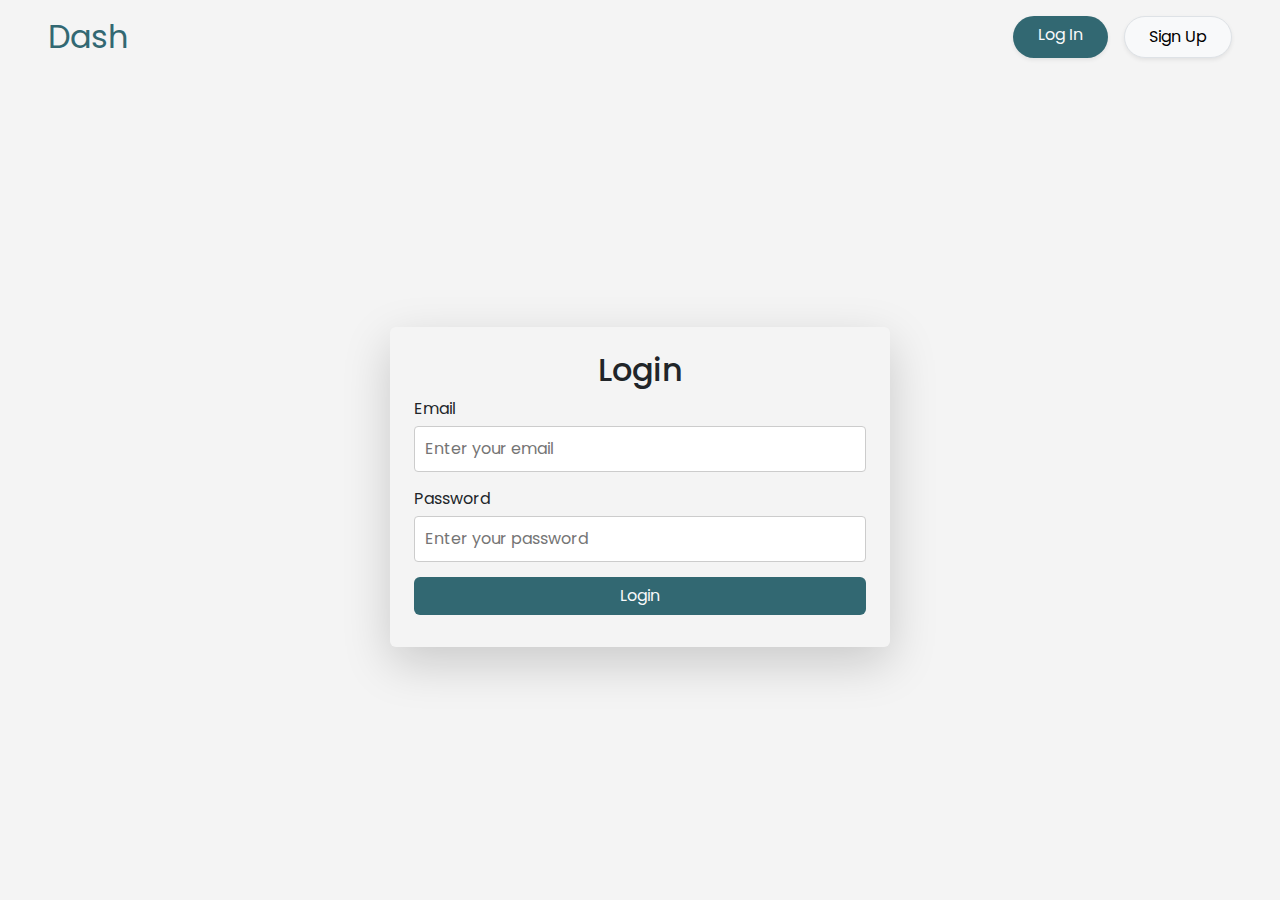
<file: login.html>
<!DOCTYPE html>
<html lang="en">
  <head>
    <meta charset="UTF-8" />
    <meta name="viewport" content="width=device-width, initial-scale=1.0" />
    <link rel="stylesheet" href="styles.css" />
    <title>Login</title>
    <link
      href="https://cdn.jsdelivr.net/npm/bootstrap@5.3.3/dist/css/bootstrap.min.css"
      rel="stylesheet"
      integrity="sha384-QWTKZyjpPEjISv5WaRU9OFeRpok6YctnYmDr5pNlyT2bRjXh0JMhjY6hW+ALEwIH"
      crossorigin="anonymous"
    />
    <link
      rel="stylesheet"
      href="https://cdn.jsdelivr.net/npm/bootstrap-icons@1.11.3/font/bootstrap-icons.min.css"
    />
    <link rel="preconnect" href="https://fonts.googleapis.com" />
    <link rel="preconnect" href="https://fonts.gstatic.com" crossorigin />
    <link
      href="https://fonts.googleapis.com/css2?family=Poppins:ital,wght@0,100;0,200;0,300;0,400;0,500;0,600;0,700;0,800;0,900;1,100;1,200;1,300;1,400;1,500;1,600;1,700;1,800;1,900&display=swap"
      rel="stylesheet"
    />
  </head>
  <body>
    <div
      class="w-100 poppins d-flex justify-content-between align-items-center"
    >
      <div class="d-flex justify-content-center align-items-center ms-5">
        <p class="m-0 fs-2" style="color: #326872">Dash</p>
      </div>
      <div class="d-flex mx-5 gap-3">
        <a
          href="login.html"
          class="btn theme text-light rounded-pill w-auto px-4 my-3 shadow-sm"
        >
          Log In
        </a>
        <a
          href="register.html"
          class="btn btn-light border rounded-pill w-auto p-2 px-4 my-3 shadow-sm"
        >
          Sign Up
        </a>
      </div>
    </div>
    <div class="login-container poppins text-dark py-4 px-4 rounded shadow-lg">
      <h2>Login</h2>
      <form id="loginForm">
        <div class="form-group">
          <label for="loginEmail">Email</label>
          <input
            type="email"
            id="loginEmail"
            placeholder="Enter your email"
            required
          />
        </div>
        <div class="form-group">
          <label for="loginPassword">Password</label>
          <input
            type="password"
            id="loginPassword"
            placeholder="Enter your password"
            required
          />
        </div>
        <button type="submit" class="btn theme text-light mb-2">Login</button>
      </form>
    </div>
    <script>
      document.getElementById("loginForm").addEventListener("submit", (e) => {
        e.preventDefault();

        const email = document.getElementById("loginEmail").value;
        const password = document.getElementById("loginPassword").value;
        const users = JSON.parse(localStorage.getItem("users")) || [];

        const user = users.find(
          (user) => user.email === email && user.password === password
        );
        if (user) {
          alert("Login successful!");
          localStorage.setItem("loggedInUser", JSON.stringify(user));
          location.href = "index.html";
        } else {
          alert("Invalid email or password.");
        }
      });
    </script>

    <script
      src="https://cdn.jsdelivr.net/npm/bootstrap@5.3.3/dist/js/bootstrap.bundle.min.js"
      integrity="sha384-YvpcrYf0tY3lHB60NNkmXc5s9fDVZLESaAA55NDzOxhy9GkcIdslK1eN7N6jIeHz"
      crossorigin="anonymous"
    ></script>
  </body>
</html>
</file>
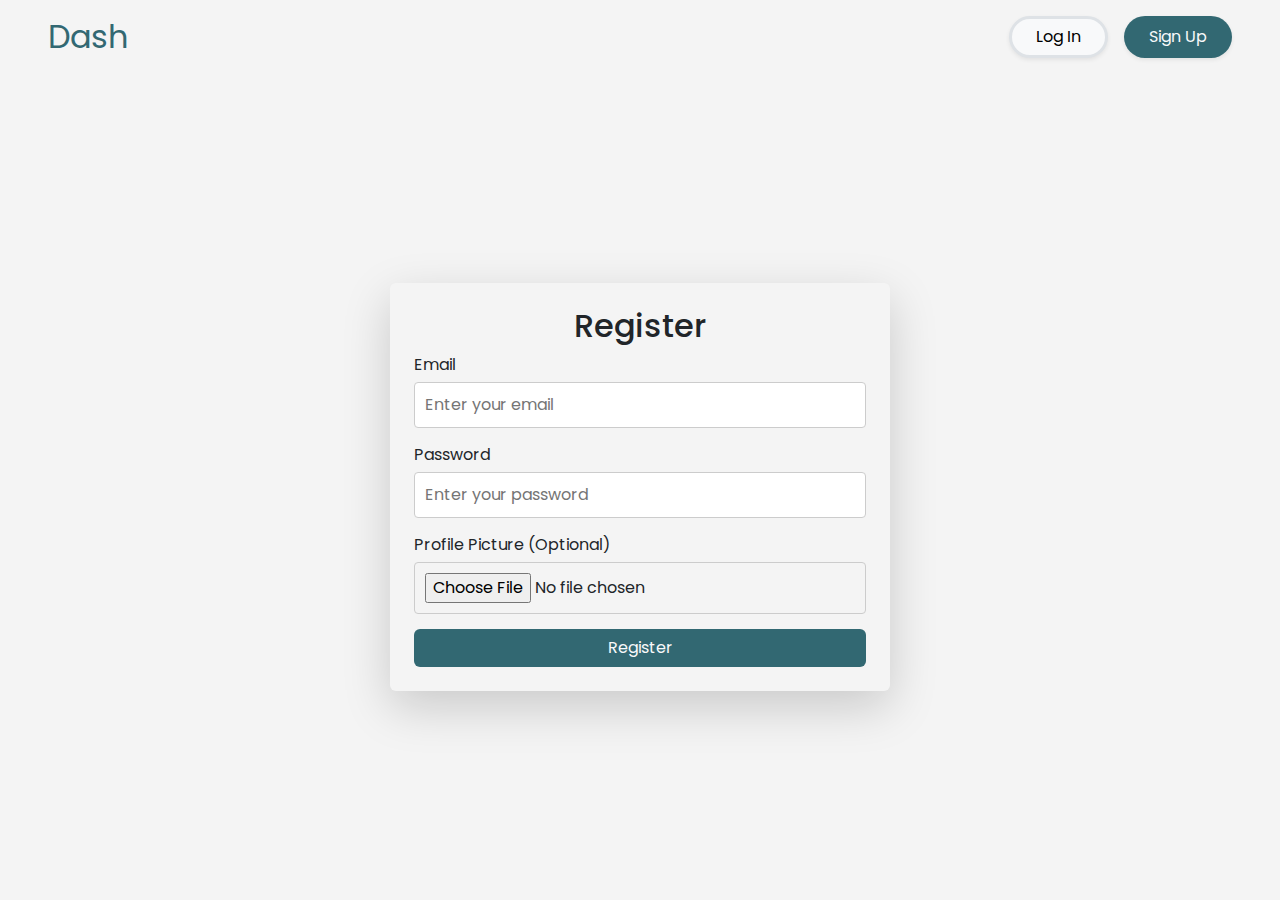
<file: register.html>
<!DOCTYPE html>
<html lang="en">
  <head>
    <meta charset="UTF-8" />
    <meta name="viewport" content="width=device-width, initial-scale=1.0" />
    <link rel="stylesheet" href="styles.css" />
    <link
      href="https://cdn.jsdelivr.net/npm/bootstrap@5.3.3/dist/css/bootstrap.min.css"
      rel="stylesheet"
      integrity="sha384-QWTKZyjpPEjISv5WaRU9OFeRpok6YctnYmDr5pNlyT2bRjXh0JMhjY6hW+ALEwIH"
      crossorigin="anonymous"
    />
    <link
      rel="stylesheet"
      href="https://cdn.jsdelivr.net/npm/bootstrap-icons@1.11.3/font/bootstrap-icons.min.css"
    />
    <link rel="preconnect" href="https://fonts.googleapis.com" />
    <link rel="preconnect" href="https://fonts.gstatic.com" crossorigin />
    <link
      href="https://fonts.googleapis.com/css2?family=Poppins:ital,wght@0,100;0,200;0,300;0,400;0,500;0,600;0,700;0,800;0,900;1,100;1,200;1,300;1,400;1,500;1,600;1,700;1,800;1,900&display=swap"
      rel="stylesheet"
    />
    <title>Register</title>
  </head>
  <body>
    <div
      class="w-100 poppins d-flex justify-content-between align-items-center"
    >
      <div class="d-flex justify-content-center align-items-center ms-5">
        <p class="m-0 fs-2" style="color: #326872">Dash</p>
      </div>
      <div class="d-flex mx-5 gap-3">
        <a
          href="login.html"
          class="btn btn-light border border-3 rounded-pill w-auto px-4 my-3 shadow-sm"
        >
          Log In
        </a>
        <a
          href="register.html"
          class="btn theme text-light rounded-pill w-auto p-2 px-4 my-3 shadow-sm"
        >
          Sign Up
        </a>
      </div>
    </div>
    <div class="login-container poppins rounded shadow-lg p-4">
      <h2>Register</h2>
      <form id="registerForm">
        <div class="form-group">
          <label for="registerEmail">Email</label>
          <input
            type="email"
            id="registerEmail"
            placeholder="Enter your email"
            required
          />
        </div>
        <div class="form-group">
          <label for="registerPassword">Password</label>
          <input
            type="password"
            id="registerPassword"
            placeholder="Enter your password"
            required
          />
        </div>
        <div class="form-group">
          <label for="profilePicture">Profile Picture (Optional)</label>
          <input type="file" id="profilePicture" accept="image/*" />
        </div>
        <button type="submit" class="btn theme text-light">Register</button>
      </form>
    </div>
    <script>
      document
        .getElementById("registerForm")
        .addEventListener("submit", (e) => {
          e.preventDefault();

          const email = document.getElementById("registerEmail").value;
          const password = document.getElementById("registerPassword").value;
          const profilePicture =
            document.getElementById("profilePicture").files[0];

          if (email && password) {
            const users = JSON.parse(localStorage.getItem("users")) || [];
            if (users.some((user) => user.email === email)) {
              alert("Email is already registered. Please use another email.");
            } else {
              let profilePictureURL = ""; 
              if (profilePicture) {
                const reader = new FileReader();
                reader.onload = () => {
                  profilePictureURL = reader.result;
                  users.push({
                    email,
                    password,
                    profilePicture: profilePictureURL,
                  });
                  localStorage.setItem("users", JSON.stringify(users));
                  alert("Registration successful!");
                  location.href = "login.html";
                };
                reader.readAsDataURL(profilePicture); 
              } else {
                users.push({ email, password, profilePicture: "" }); 
                localStorage.setItem("users", JSON.stringify(users));
                alert("Registration successful!");
                location.href = "login.html";
              }
            }
          } else {
            alert("Please fill in all fields.");
          }
        });
    </script>

    <script
      src="https://cdn.jsdelivr.net/npm/bootstrap@5.3.3/dist/js/bootstrap.bundle.min.js"
      integrity="sha384-YvpcrYf0tY3lHB60NNkmXc5s9fDVZLESaAA55NDzOxhy9GkcIdslK1eN7N6jIeHz"
      crossorigin="anonymous"
    ></script>
  </body>
</html>
</file>
<file: styles.css>
body {
    background: #f4f4f4 !important;
    display: flex;
    flex-direction: column;
    justify-content: center;
    align-items: center;
    height: 100vh;
    margin: 0;
  }

  .theme{
    background-color: #326872 !important;
  }
  
  .login-container {
    width: 100%;
    max-width: 500px;
    margin: auto;
    /* background-color: rgb(197, 197, 197); */
  }
  
  .login-box {
    background: #ffffff;
    padding: 20px;
    border-radius: 8px;
    box-shadow: 0 4px 6px rgba(0, 0, 0, 0.1);
  }
  
  h2 {
    margin-bottom: 20px;
    text-align: center;
  }
  
  .form-group {
    margin-bottom: 15px;
  }
  
  label {
    display: block;
    margin-bottom: 5px;
    
  }
  
  input {
    width: 100%;
    padding: 10px;
    border: 1px solid #ccc;
    border-radius: 4px;
  }
  
  .btn {
    width: 100%;
    padding: 10px;
    background: #007bff;
    color: #fff;
    border: none;
    border-radius: 4px;
    cursor: pointer;
  }
  
  .btn:hover {
    background: #0056b3;
  }
  
  .error-message {
    color: red;
    font-size: 14px;
    margin-top: 10px;
    text-align: center;
  }
  
  .register-text {
    text-align: center;
    margin-top: 15px;
  }
  
  .register-text a {
    color: #007bff;
    text-decoration: none;
  }
  

  .poppins {
    font-family: "Poppins", serif;
    font-weight: 400;
    font-style: normal !important;
  }
</file>
